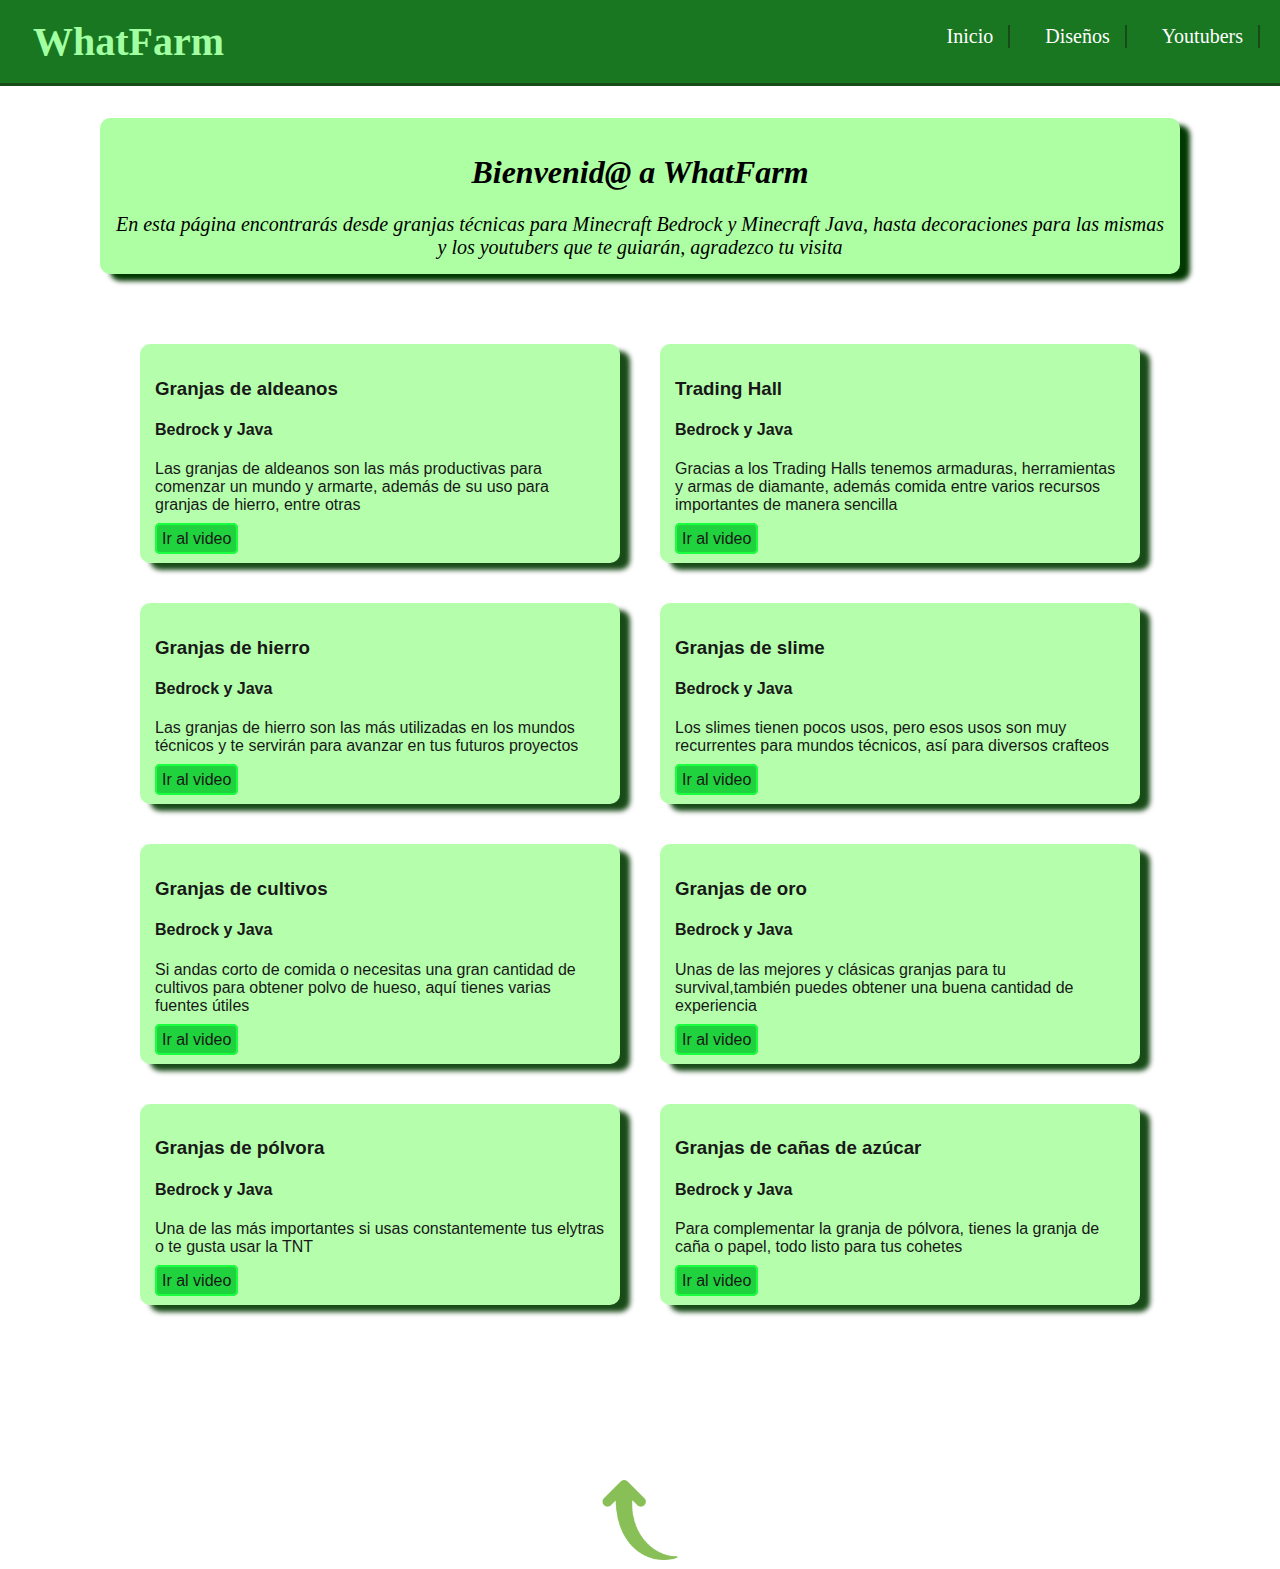
<file: index.html>
<!DOCTYPE html>
<html lang="en">

<head>
    <meta charset="UTF-8">
    <meta http-equiv="X-UA-Compatible" content="IE=edge">
    <meta name="viewport" content="width=device-width, initial-scale=1.0">
    <link rel="stylesheet" href="style.css">
    <link rel="stylesheet" href="responsive.css">
    <title>Minecraft: Granjas y Diseños</title>
</head>

<body class="body">
    <div id="header">|</div>
    <header class="fixed">
        <nav>
            <h1 class="title">WhatFarm</h1>
            <a class="a" href="anotherpages/youtubers.html">Youtubers</a>
            <a class="a" href="anotherpages/diseños.html">Diseños</a>
            <a class="a" href="index.html">Inicio</a>
        </nav>
    </header>
    <header class="headres">
        <nav>
            <h1 class="titleres">WhatFarm</h1>
            <img class="imgmenu" src="images/menu.svg" alt="menu">
            <a class="r" href="index.html">Inicio</a>
            <a class="r" href="anotherpages/diseños.html">Diseños</a>
            <a class="r" href="anotherpages/youtubers.html">Youtubers</a>
        </nav>
    </header>
    <div class="main" >
        <nav>
            <a class="b" href="index.html">Inicio</a>
            <a class="b" href="anotherpages/diseños.html">Diseños</a>
            <a class="b" href="anotherpages/youtubers.html">Youtubers</a>
            
        </nav>
    </div>
    <div class="welcome">
        <h1><em>Bienvenid@ a WhatFarm</em></h1>
        <h2 class="welres">Bienvenid@ a WhatFarm</h2>
        <i>En esta página encontrarás desde granjas técnicas para Minecraft Bedrock y Minecraft Java, hasta
            decoraciones para las mismas y los youtubers que te guiarán, agradezco tu visita</i>
    </div>
    <div class="menu">
        <div class="cont">
            <h3>Granjas de aldeanos</h3>
            <h4>Bedrock y Java</h4>
            <p>
                Las granjas de aldeanos son las más productivas para comenzar un mundo y armarte, además de
                su uso para granjas de hierro, entre otras
            </p>
            <a class="granjas" href="subpages/granjaAldeanos/index.html">Ir al video</a>
        </div>
        <div class="cont">
            <h3>Trading Hall</h3>
            <h4>Bedrock y Java</h4>
            <p>
                Gracias a los Trading Halls tenemos armaduras, herramientas y armas de diamante, además comida entre
                varios recursos importantes de manera sencilla
            </p>
            <a class="granjas" href="subpages/granjaTrading/index.html">Ir al video</a>
        </div>
        <div class="cont">
            <h3>Granjas de hierro</h3>
            <h4>Bedrock y Java</h4>
            <p>
                Las granjas de hierro son las más utilizadas en los mundos
                técnicos y te servirán para avanzar en tus futuros proyectos
            </p>
            <a class="granjas" href="subpages/granjaHierro/index.html">Ir al video</a>
        </div>
        <div class="cont">
            <h3>Granjas de slime</h3>
            <h4>Bedrock y Java</h4>
            <p>
                Los slimes tienen pocos usos, pero esos usos son muy recurrentes para mundos técnicos, así para diversos
                crafteos
            </p>
            <a class="granjas" href="subpages/granjaSlime/index.html">Ir al video</a>
        </div>
        <div class="cont">
            <h3>Granjas de cultivos</h3>
            <h4>Bedrock y Java</h4>
            <p>
                Si andas corto de comida o necesitas una gran cantidad de cultivos para obtener polvo de hueso, aquí
                tienes varias fuentes útiles
            </p>
            <a class="granjas" href="subpages/granjaCultivos/index.html">Ir al video</a>
        </div>
        <div class="cont" id="">
            <h3>Granjas de oro</h3>
            <h4>Bedrock y Java</h4>
            <p>
                Unas de las mejores y clásicas granjas para tu survival,también puedes obtener una buena cantidad de
                experiencia
            </p>
            <a class="granjas" href="subpages/granjaOro/index.html">Ir al video</a>
        </div>
        <div class="cont">
            <h3>Granjas de pólvora</h3>
            <h4>Bedrock y Java</h4>
            <p>
                Una de las más importantes si usas constantemente tus elytras o te gusta usar la TNT
            </p>
            <a class="granjas" href="subpages/granjaPolvora/index.html">Ir al video</a>
        </div>
        <div class="cont">
            <h3>Granjas de cañas de azúcar</h3>
            <h4>Bedrock y Java</h4>
            <p>
                Para complementar la granja de pólvora, tienes la granja de caña o papel, todo listo para tus cohetes
            </p>
            <a class="granjas" href="subpages/granjaCañas/index.html">Ir al video</a>
        </div>

    </div>
    <div class="img">
        <a class="up" href="#header"><img class="try" src="images/up.png" alt="volver arriba"></a>
    </div>
    <script src="app.js"></script>
</body>

</html>
</file>
<file: style.css>
* {
    scroll-behavior: smooth;
}
body {
    padding: 0;
    margin: 0;
}
#header {
    color: #fff;
}
.headres {
    display: none;
}
.fixed {
    background: rgb(1, 104, 9);
    display: inline-block;
    width: 100%;
    text-align: center;
    font-size: 20px;
    border-bottom: 3px solid rgb(0, 56, 0);
    position: fixed;
    top: 0;
    z-index: 10;
    opacity: .9;
}
.a {
    margin: 25px 20px 0 0;
    border-right: 2px solid rgb(0, 56, 0);
    float: right;
}
.a, .title {
    text-decoration: none;
    color: #fff;
    padding: 0 15px;
    display: inline-block;
}
.a:hover, .title:hover {
    color: #0f0;
}.title {
    color: rgb(152, 255, 152);
    margin: 18px;
    float: left;
}
.welres {
    display: none;
}
.welcome {
    background: rgb(174, 255, 164);
    margin: 100px 100px 0px 100px;
    border-radius: 10px;
    padding: 15px;
    box-shadow: 10px 7px 5px rgb(0, 56, 0) ;
    text-align: center;
    font-family: cursive;
}
.welcome i {
    font-size: 20px;
}
.menu {
    display: grid;
    grid-template-columns: 1fr 1fr;
    margin: 50px 120px;
    opacity: .9;
    border-radius: 8px;
}
.cont {
    background: rgb(174, 255, 164);
    border-radius: 10px;
    margin: 20px;
    padding: 15px;
    box-shadow: 10px 7px 5px rgb(0, 56, 0) ;
}
.cont:hover {
    box-shadow: 7px 4px 2px rgb(0, 56, 0) ;
}
.cont {
    font-family: 'Lucida Sans', 'Lucida Sans Regular', 'Lucida Grande', 'Lucida Sans Unicode', Geneva, Verdana, sans-serif;
}
.granjas {
    border: 2px solid rgb(2, 255, 44);
    padding: 5px;
    background: rgb(8, 206, 41);
    border-radius: 5px;
    text-decoration: none;
    color: #000;
}
.granjas:hover {
    color: #fff;
}
.img {
    text-align: center;
    overflow: hidden;
}
.img img {
    margin-top: 100px;
    max-width: 80px;
    max-height: 80px;
    padding: 5px;
}
.obs {
    animation: 1s obs forwards;
}
@keyframes obs {
    from {
        margin-top: 100px;
    }to {
        margin-top: 10px;
    }
}
</file>
<file: responsive.css>
@media only screen and (max-width: 940px) {
    .title {
        margin-right: 0px;
    }
    .menu {
        margin: 50px 80px;
    }
  }

  @media only screen and (max-width: 660px) {
    body {
        border: 4px solid rgb(0, 56, 0);
    }
    .fixed {
        display: none;
    }
    .welcome {
        margin: 80px 20px 0 20px;
    }
    .welcome h1 {
        display: none;
    }
    .welres {
        display: block;
        margin: 0;
    }
    .welcome i,.cont p {
        display: none;
    }
   
    .headres {
    background: rgb(1, 104, 9);
    display: inline-block;
    width: 100%;
    text-align: center;
    font-size: 20px;
    border-bottom: 3px solid rgb(0, 56, 0);
    position: fixed;
    top: 0;
    z-index: 10;
    opacity: .9;
    }
    .menu {
        text-align: center;
        display: grid;
        grid-template-columns: 1fr;
        margin: 25px 30px;
    }
    .titleres {
        color: #fff;
        margin: 10px;
        float: left;
    }
    .imgmenu {
        max-width: 45px;
        max-height: 45px;
        margin: 8px 18px 0 15px;
        float: right;
        cursor: pointer;
    }
    .r {
        display: none;
    }
    .bodymenu {
        background: rgb(1, 104, 9);
    }
    .main {
        height: 12vh;
        width: 100%;
        top: -100px;
        background: rgb(0, 56, 0);
        position: fixed;
        opacity: .85;
        z-index: 2;
        text-align: center;
        padding-bottom: 10px;
    }
    .b {
        background: rgb(1, 104, 9);
        padding: 7px;
        border-radius: 5px;
        display: inline-block;
        color: #fff;
        text-decoration: none;
        margin: 25px 20px 0 15px;
        
    }
  }
</file>
